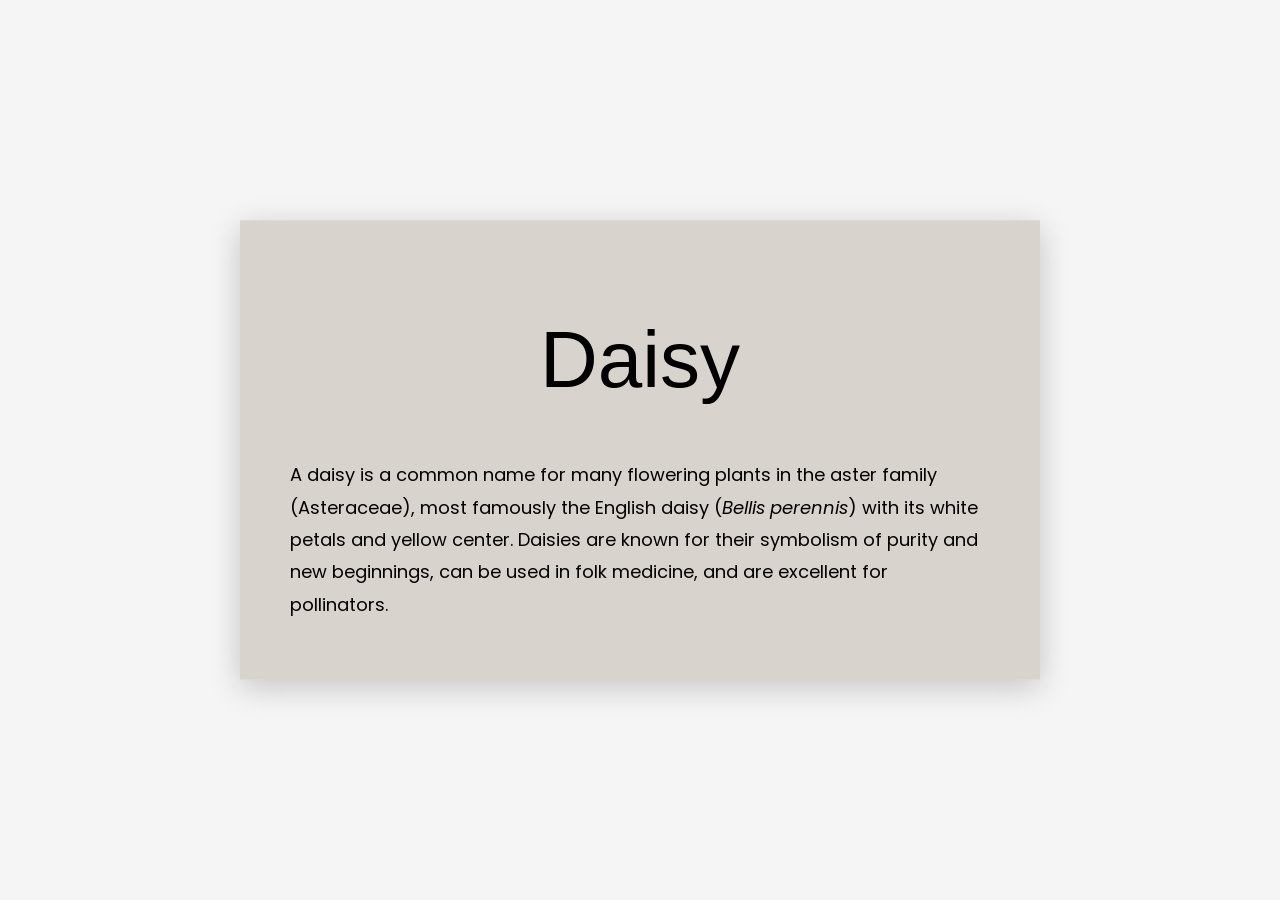
<file: index.html>
<!DOCTYPE html>
<html lang="en">
<head>
  <meta charset="UTF-8" />
  <meta name="viewport" content="width=device-width, initial-scale=1.0" />
  <title>practice</title>

  <link href="https://fonts.googleapis.com/css2?family=Poppins:wght@400;600&display=swap" rel="stylesheet">

  <link rel="stylesheet" href="center.css">
  <link rel="stylesheet" href="style.css">
</head>
<body>
  <div class="container">
    <div class="child">
      <h1>Daisy</h1>
      <p>
        A daisy is a common name for many flowering plants in the aster family (Asteraceae), most famously the English daisy (<i>Bellis perennis</i>) with its white petals and yellow center. Daisies are known for their symbolism of purity and new beginnings, can be used in folk medicine, and are excellent for pollinators.
      </p>
    </div>
  </div>
</body>
</html>
</file>
<file: center.css>
body {
  margin: 0;
  height: 100vh;
  background-color: black;
}

.container {
  position: relative;
  height: 100%;
}

.child {
  position: absolute;
  top: 50%;
  left: 50%;
  transform: translate(-50%, -50%); 
  background-color: #d9d3cd;
  width: 70%;
  max-width: 700px;
  padding: 40px 50px;
  box-shadow: 0 8px 30px rgba(0, 0, 0, 0.2);
}
</file>
<file: style.css>
body {
  background-color: #f5f5f5;
  font-family: 'Poppins', sans-serif;
}

h1 {
  font-family: 'Anthony', sans-serif;
  font-size: 80px;
  font-weight: normal;
  text-align: center;
}

p {
  font-size: 18px;
  line-height: 1.8;
}
</file>
